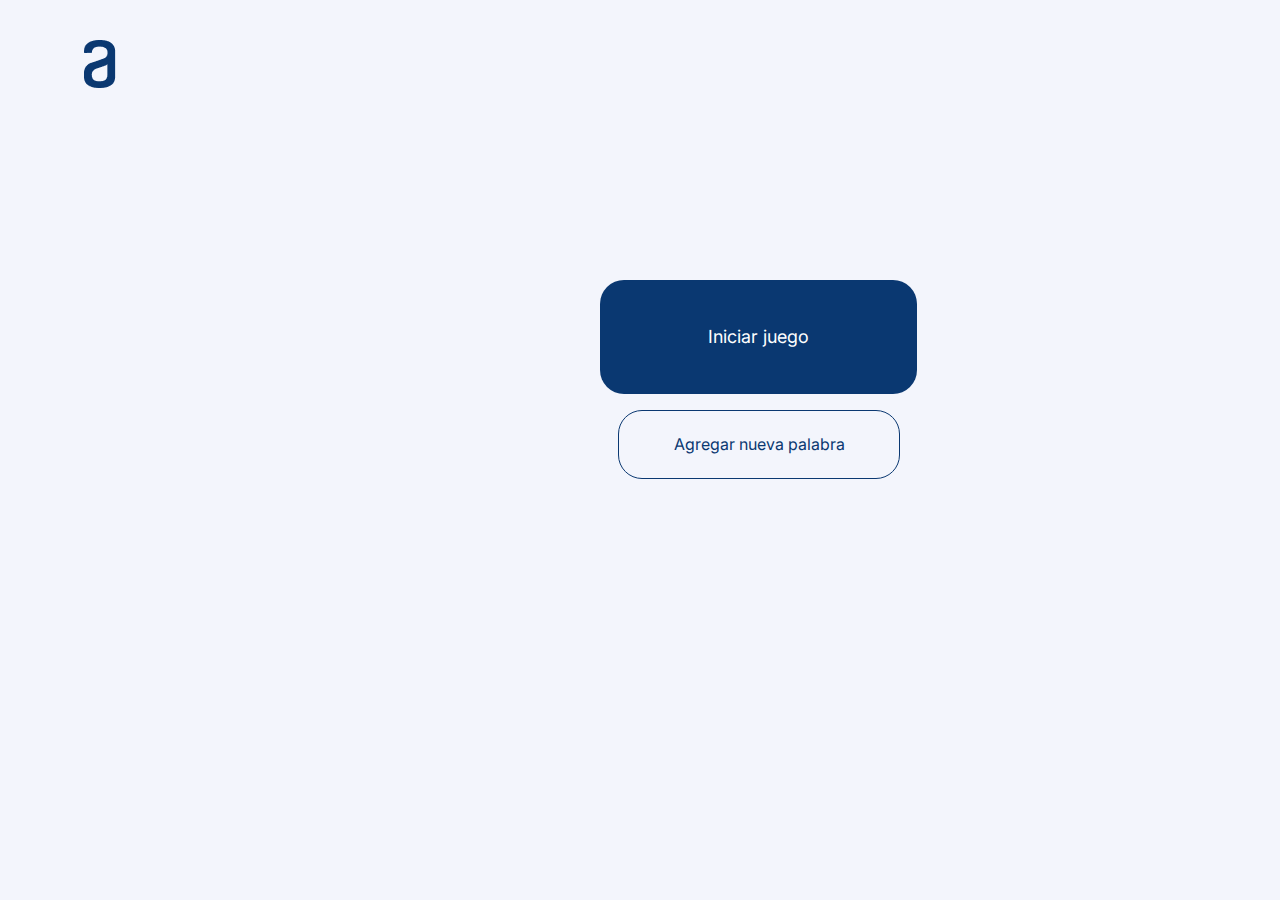
<file: index.html>
<!DOCTYPE html>
<html lang="es">
<head>
    <meta charset="UTF-8">
    <meta http-equiv="X-UA-Compatible" content="IE=edge">
    <meta name="viewport" content="width=device-width, initial-scale=1.0">
    <title>Ahorcado Game</title>
    <link rel="stylesheet" href="style/reset.css">
    <link rel="stylesheet" href="style/style.css">
    <link rel="preconnect" href="https://fonts.googleapis.com">
    <link rel="preconnect" href="https://fonts.gstatic.com" crossorigin>
    <link href="https://fonts.googleapis.com/css2?family=Inter&display=swap" rel="stylesheet">
</head>
<body>
    <img id="logo" src="pictures/logo.png">

    <section class="front-button">
        <a class="start-button" id="start-button" href="game.html">Iniciar juego</a>
        <a class="add-button" id="add-button" href="addWord.html">Agregar nueva palabra</a>
    </section>

</body>
</html>
</file>
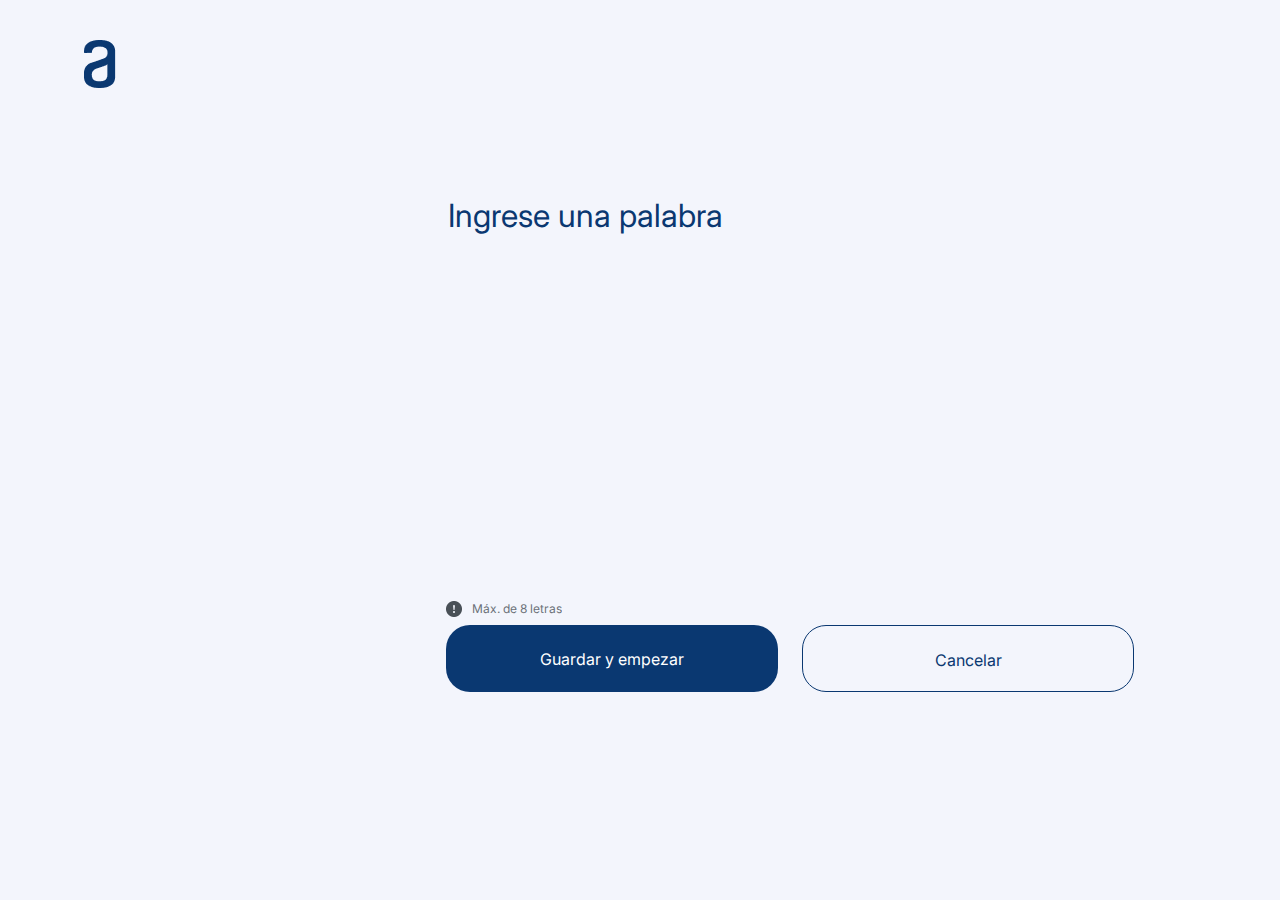
<file: addWord.html>
<!DOCTYPE html>
<html lang="en">
<head>
    <meta charset="UTF-8">
    <meta http-equiv="X-UA-Compatible" content="IE=edge">
    <meta name="viewport" content="width=device-width, initial-scale=1.0">
    <title>Ahorcado game pague two</title>
    <link rel="stylesheet" href="style/reset.css">
    <link rel="stylesheet" href="style/style.css">
    <link rel="preconnect" href="https://fonts.googleapis.com">
    <link rel="preconnect" href="https://fonts.gstatic.com" crossorigin>
    <link href="https://fonts.googleapis.com/css2?family=Inter&display=swap" rel="stylesheet">
</head>
<body>
    <img id="logo" src="pictures/logo.png">
    <section>
        <section class="wrapper">
            <textarea maxlength="8" id="new-word" placeholder="Ingrese una palabra"></textarea>
        </section>
        <section class="aviso">
            <div><img src="pictures/Exclama.png"></div>
            <div><p>Máx. de 8 letras</p></div>
     
        </section>
        <section class="a">
            <div class="add-add-button">
                <input type="button" class="blue-button" onclick="saveButton()" value="Guardar y empezar">
                <input type="button" class="grey-button" id="cancel-button" onclick="cancel()" value="Cancelar" >
            
        </section>
    </section>
    <script src="script/game.js"></script>
</body>
</html>
</file>
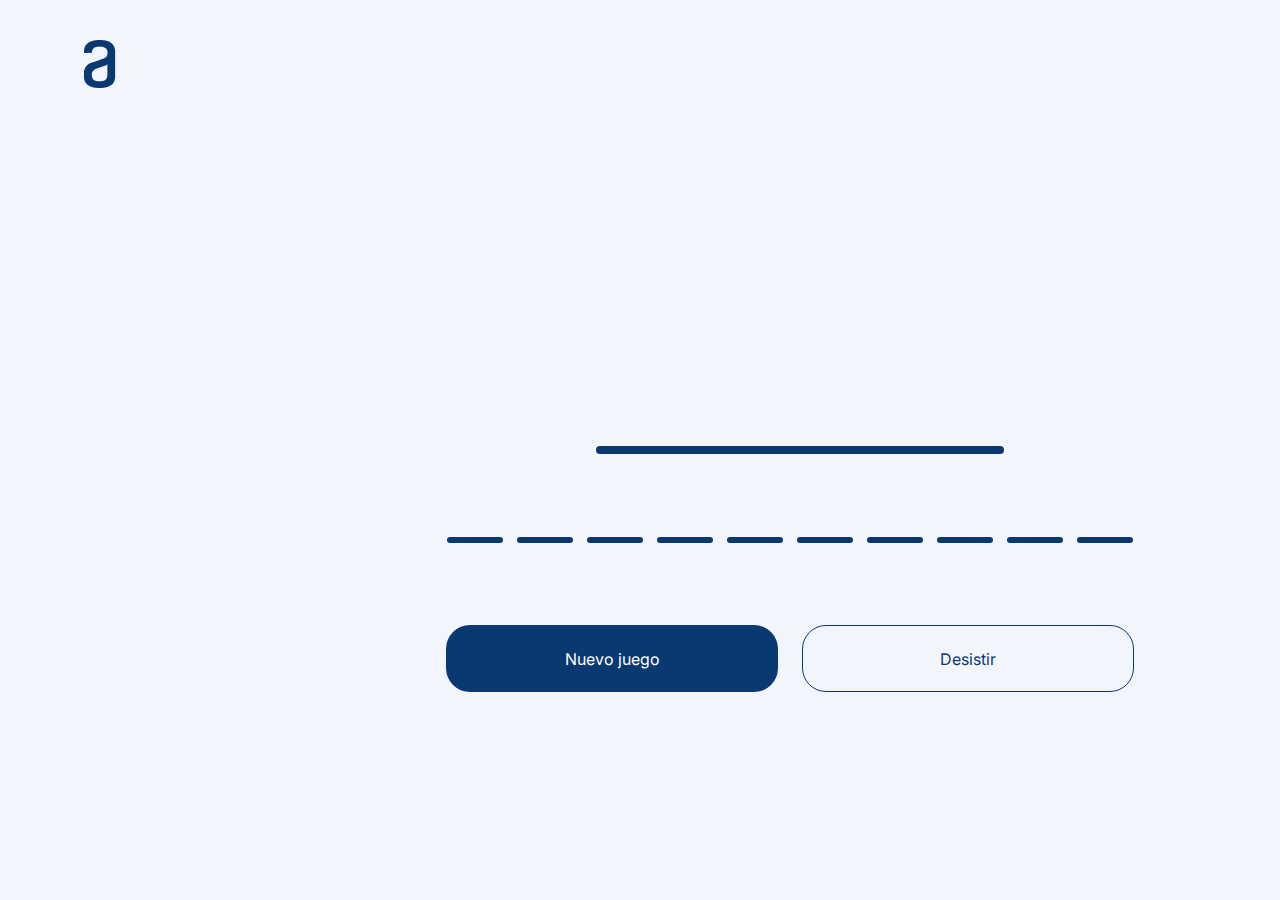
<file: game.html>
<!DOCTYPE html>
<html lang="en">
<head>
    <meta charset="UTF-8">
    <meta http-equiv="X-UA-Compatible" content="IE=edge">
    <meta name="viewport" content="width=device-width, initial-scale=1.0">
    <title>Game</title>
    <link rel="stylesheet" href="style/reset.css">
    <link rel="stylesheet" href="style/style.css">
    <link rel="preconnect" href="https://fonts.googleapis.com">
    <link rel="preconnect" href="https://fonts.gstatic.com" crossorigin>
    <link href="https://fonts.googleapis.com/css2?family=Inter&display=swap" rel="stylesheet">
</head>
<body>
    <img id="logo" src="pictures/logo.png">

    <section>
        <canvas class="canvas" id="horca" width="1200" height="680"></canvas>
    </section>
    
    <section class="g">
        <div class="add-add-button">
            
            <input class = "blue-button" type="button" value="Nuevo juego" onclick="location.reload()">
            <a class="grey-button" id="desistir-button" href="index.html">Desistir</a>
        </div>
        
    </section>

    <script src="script/game.js"></script>
    <script src="script/canvas.js"></script>
</body>
</html>
</file>
<file: style/style.css>
body{
    position: relative;
    width: 1440px;
    height: auto;
    
    background: #f3f5fc;

}
#logo{
    position: absolute;
    left: 84px;
    top: 40px;

}

/*index.html*/
.front-button{
    display: flex;
    flex-direction: row;
    align-items: flex-start;
    padding: 24px;
    gap: 8px;
    
}

.start-button{
    position:absolute;
    width: 317px;
    height: 114px;
    left: 600px;
    top: 280px;

    background: #0a3871;
    border-radius: 24px;
    border: 0;

    font-family: 'Inter';
    font-style: normal;
    font-weight: 400;
    font-size: 18px;
    line-height: 114px;
    align-items: center;
    text-align: center;
    text-decoration: none;

    color: white;

    flex: none;
    order: 0;
    flex-grow: 1;

    cursor: pointer;

}
.add-button{
    position:absolute;
    width: 280px;
    height: 67px;
    left: 618px;
    top: 410px;

    border: 1px solid #0a3871;
    border-radius: 24px;

    font-family: 'Inter';
    font-style: normal;
    font-weight: 400;
    font-size: 16px;
    line-height: 67px;
    text-align: center;
    text-decoration: none;

    color: #0a3871;

    flex: none;
    order: 0;
    flex-grow: 1;

    cursor: pointer;
}

/*addWord.html*/
.wrapper textarea::placeholder{
    color: #0a3871;
}
.wrapper textarea{
    position: absolute;
    width: 400px;
    height: 400px;
    left: 446px;
    top: 190px;
    outline: none;
    resize: none;

    background: #f3f5fc;
    border: 0;

    font-family: 'Inter';
    font-style: normal;
    font-weight: 400;
    font-size: 32px;
    line-height: 150%;

    color: #0a3871;
}

.aviso{
    display: flex;
    flex-direction: row;
    align-items: center;
    padding: 0;
    gap: 26px;

    position: absolute;
    width: 115px;
    height: 18px;
    left: 446px;
    top: 600px;
}
.aviso img{

    position: absolute;
    left: 0%;
    right: 0%;
    top: 1px;
    bottom: 0%;

    width: 16px;
    height: 16px;

}
.aviso p{
    width: 91px;
    height: 18px;

    font-family: 'Inter';
    font-style: normal;
    font-weight: 400;
    font-size: 12px;
    line-height: 150%;

    color: #495057;

    opacity: 0.8;

    flex: none;
    order: 1;
    flex-grow: 0;
}
.a .add-add-button{
    position: absolute;
    width: 688px;
    height: 67px;
    left: 446px;
    top: 625px;
}
.g .add-add-button{
    position: absolute;
    width: 688px;
    height: 67px;
    left: 446px;
    top: 625px;
}
.add-add-button{
    display: flex;
    flex-direction: row;
    align-items: flex-start;
    padding: 0px;
    gap: 24px;
}
.add-add-button > a, input{
    align-items: flex-start;
    gap: 8px;

    width: 332px;
    height: 67px;

    font-family: 'Inter';
    font-style: normal;
    font-weight: 400;
    font-size: 16px;
    line-height: 67px;
    text-align: center;
    text-decoration: none;

    flex: none;
    order: 0;
    flex-grow: 1;

    cursor: pointer;
}

.blue-button{
    background: #0A3871;
    border-radius: 24px;
    border: 0;

    color: #FFFFFF;
/**/ 
}
.grey-button{
    background: #f3f5fc;
    box-sizing: border-box;

    border: 1px solid #0A3871;
    border-radius: 24px;

    color: #0A3871;
/**/
    
}
/*for phone*/
@media screen and (max-width:450px){
    body{
        width: 100%;
        height: auto;
    }
    #logo{
        width: 32px;
        height: 48px;
        top: 24px;
        left: 16px;
    }
    .start-button{
        width: 84%;
        height: 105px;
        top: 250px;
        left: 8%;
    }
    .add-button{
        width: 72%;
        height: 67px;
        left: 13%;
        top: 366px;
    }
    .canvas{
        position: absolute;
        width: 565px;
        height: 446px;
        top: 72px;
        left: -190px;
        display: flex;
        flex-direction: column;
        align-items: center;
        gap: 24px;
        border-color: #0A3871;
    }
    .g .add-add-button{
        display: flex;
        flex-direction: column;
        align-items: flex-start;
        padding: 0px;
        gap: 24px;

        position: absolute;
        width: 343px;
        height: 158px;
        left: 22px;
        top: 490px;
    }
    .wrapper textarea{
        width: 90%;
        height: 270px;
        top: 152px;
        left: 16px;
    }
    .aviso{
        width: 115px;
        height: 18px;
        top: 451px;
        left: 16px;
    }
    .a .add-add-button{
        width: 92%;
        height: 158px;
        top: 485px;
        left: 16px;
        gap: 24px;

        display: flex;
        flex-direction: column;
        align-items: center;
        padding: 0px;
        position: absolute;

    }
}

@media screen and (max-width:912px){
    body{
        width: 100%;
        height: auto;
    }
    #logo{
        width: 32px;
        height: 48px;
        top: 24px;
        left: 16px;
    }
    .start-button{
        width: 42%;
        height: 105px;
        top: 475px;
        left: 28%;
    }
    .add-button{
        width: 30%;
        height: 67px;
        left: 34%;
        top: 600px;
    }
    .canvas{
        position: absolute;
        width: 1138px;
        height: 800px;
        top: 120px;
        left: -370px;
        display: flex;
        flex-direction: column;
        align-items: center;
        gap: 24px;
        border-color: #0A3871;
    }
    .g .add-add-button{
        display: flex;
        align-items: flex-start;
        padding: 0px;
        gap: 24px;

        position: absolute;
        width: 90%;
        height: 74px;
        left: 4%;
        top: 900px;
    }
    .wrapper textarea{
        width: 90%;
        height: 270px;
        top: 152px;
        left: 16px;
    }
    .aviso{
        width: 115px;
        height: 18px;
        top: 1010px;
        left: 36px;
    }
    .a .add-add-button{
        width: 92%;
        height: 158px;
        top: 1000px;
        left: 32px;
        gap: 22px;

        display: inline-flex;
        align-items: center;
        padding: 0px;
        position: absolute;

    }
}
</file>
